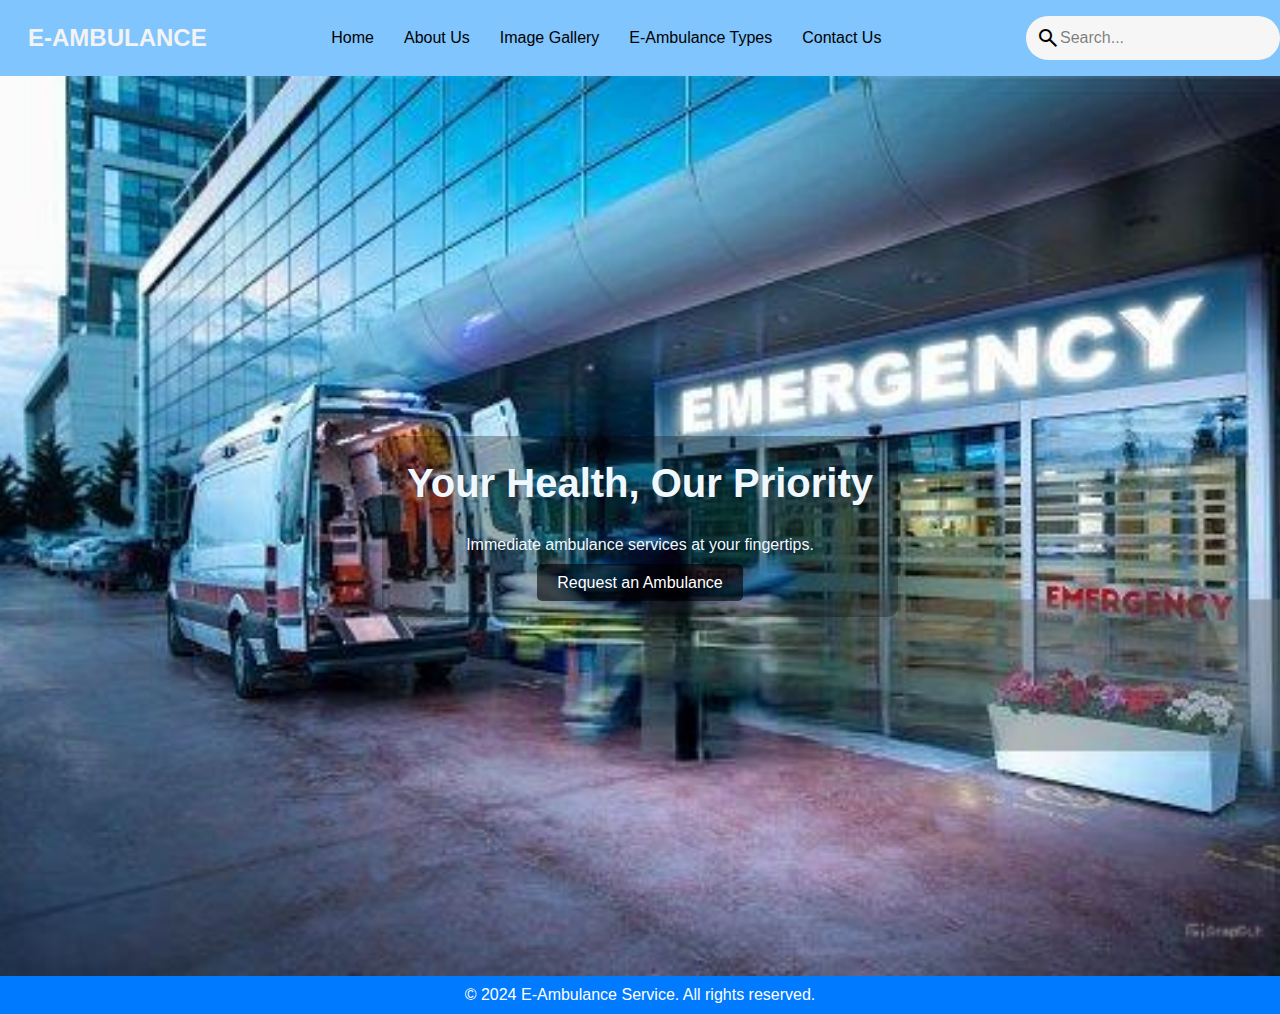
<file: index.html>
<!DOCTYPE html>
<html lang="en">

<head>
    <meta charset="UTF-8">
    <meta name="viewport" content="width=device-width, initial-scale=1.0">
    <link rel="stylesheet" href="style.css">
    <link rel="stylesheet" href="https://fonts.googleapis.com/css2?family=Material+Symbols+Outlined:opsz,wght,FILL,GRAD@24,400,0,0" />
    <title>LIFE LINK</title>
</head>

<body>
    <header>
        <nav class="navbar">
            <div class="amb">E-AMBULANCE</div>

            <ul class="nav-link">
                <li><a href="index.html">Home</a></li>
                <li><a href="about.html">About Us</a></li>
                <li><a href="#gallery">Image Gallery</a></li>
                <li><a href="e-ambulance types.html">E-Ambulance Types</a></li>
                <li><a href="contact.html">Contact Us</a></li>
            </ul>

            <div class="search-container">
                <span class="search-icon material-symbols-outlined">search</span>
                <input type="text" placeholder="Search..." class="search-box">
            </div>

            <div class="hamburger">
                <span class="bar"></span>
                <span class="bar"></span>
                <span class="bar"></span>
            </div>
        </nav>
    </header>
    
        <section id="home" class="hero">
            <div class="hero-content">
                <h2>Your Health, Our Priority</h2>
                <p>Immediate ambulance services at your fingertips.</p>
                <a href="#contact" class="cta-button">Request an Ambulance</a>
            </div>
        </section>
    
        <footer>
            <p>&copy; 2024 E-Ambulance Service. All rights reserved.</p>
        </footer>
    
    



















</body>

</html>
</file>
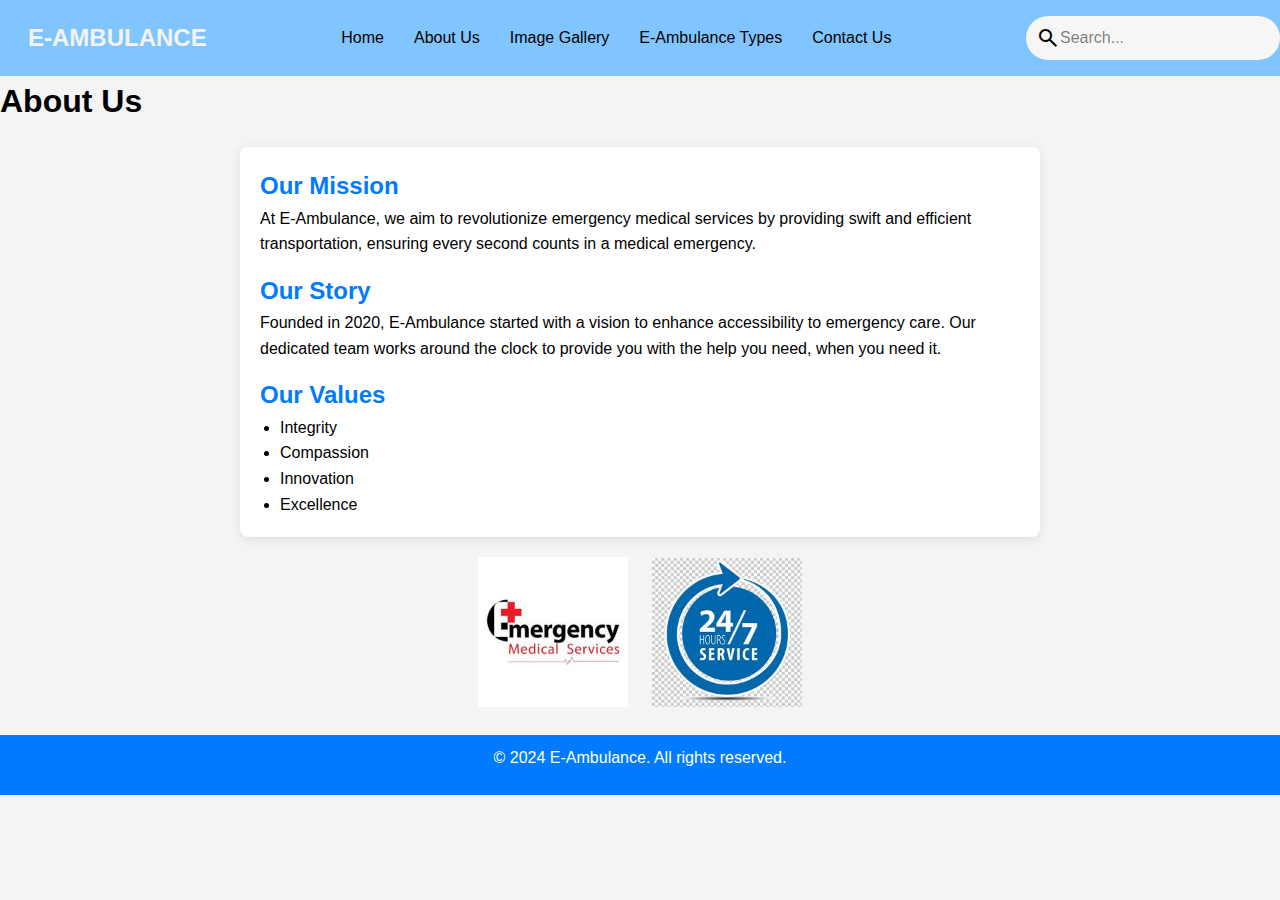
<file: about.html>
<!DOCTYPE html>
<html lang="en">
<head>
    <meta charset="UTF-8">
    <meta name="viewport" content="width=device-width, initial-scale=1.0">
    <link rel="stylesheet" href="about.css">
    <link rel="stylesheet" href="https://fonts.googleapis.com/css2?family=Material+Symbols+Outlined:opsz,wght,FILL,GRAD@24,400,0,0" />
    <title>LIFE LINK</title>
</head>
<body>
    <header>
        <nav class="navbar">
            <div class="amb">E-AMBULANCE</div>

            <ul class="nav-link">
                <li><a href="index.html">Home</a></li>
                <li><a href="about.html">About Us</a></li>
                <li><a href="#gallery">Image Gallery</a></li>
                <li><a href="e-ambulance types.html">E-Ambulance Types</a></li>
                <li><a href="contact.html">Contact Us</a></li>
            </ul>

            <div class="search-container">
                <span class="search-icon material-symbols-outlined">search</span>
                <input type="text" placeholder="Search..." class="search-box">
            </div>

            <div class="hamburger">
                <span class="bar"></span>
                <span class="bar"></span>
                <span class="bar"></span>
            </div>
        </nav>
    </header>
    

    <!-- <h1>About us</h1>
<p>At E-Ambulance, we are dedicated to providing fast, reliable, and compassionate emergency medical services. With a team of highly trained professionals and a fleet of state-of-the-art ambulances, we are committed to ensuring the health and safety of our community.

    Our mission is to deliver exceptional pre-hospital care and support during critical moments. We understand that every second counts, which is why our response teams are equipped to handle a wide range of emergencies, from life-threatening situations to non-emergency medical transportation.

    Driven by a passion for helping others, our staff undergoes continuous training and education to stay at the forefront of medical advancements and best practices. We prioritize patient care, comfort, and dignity in every interaction, ensuring that those we serve feel supported and cared for.

    At E-Ambulance, we believe in collaboration with local hospitals, fire departments, and emergency services to create a seamless network of care. Our commitment extends beyond the emergency room, as we actively engage in community education and outreach programs to promote health and safety.

    Thank you for trusting us with your care. We are here for you, 24/7, ready to respond whenever you need us most.</p> -->



   
        <header class="data">
            <h1>About Us</h1>
        </header>
        
        <main class="about-container">
            <section class="mission-vision">
                <h2>Our Mission</h2>
                <p>At E-Ambulance, we aim to revolutionize emergency medical services by providing swift and efficient transportation, ensuring every second counts in a medical emergency.</p>
            </section>
    
            <section class="our-story">
                <h2>Our Story</h2>
                <p>Founded in 2020, E-Ambulance started with a vision to enhance accessibility to emergency care. Our dedicated team works around the clock to provide you with the help you need, when you need it.</p>
            </section>
    
            <section class="values">
                <h2>Our Values</h2>
                <ul>
                    <li>Integrity</li>
                    <li>Compassion</li>
                    <li>Innovation</li>
                    <li>Excellence</li>
                </ul>
            </section>
        </main>

    

        <div class="logo-container">
            <img src="About logo.jpg" alt="E-Ambulance Logo1" class="logo">
            <img src="service.jpg" alt="E-Ambulance Logo2" class="logo">

        </div>
    



        <footer>
            <p>&copy; 2024 E-Ambulance. All rights reserved.</p>
        </footer>
    
    




       
        
            
        






</body>
</html>
</file>
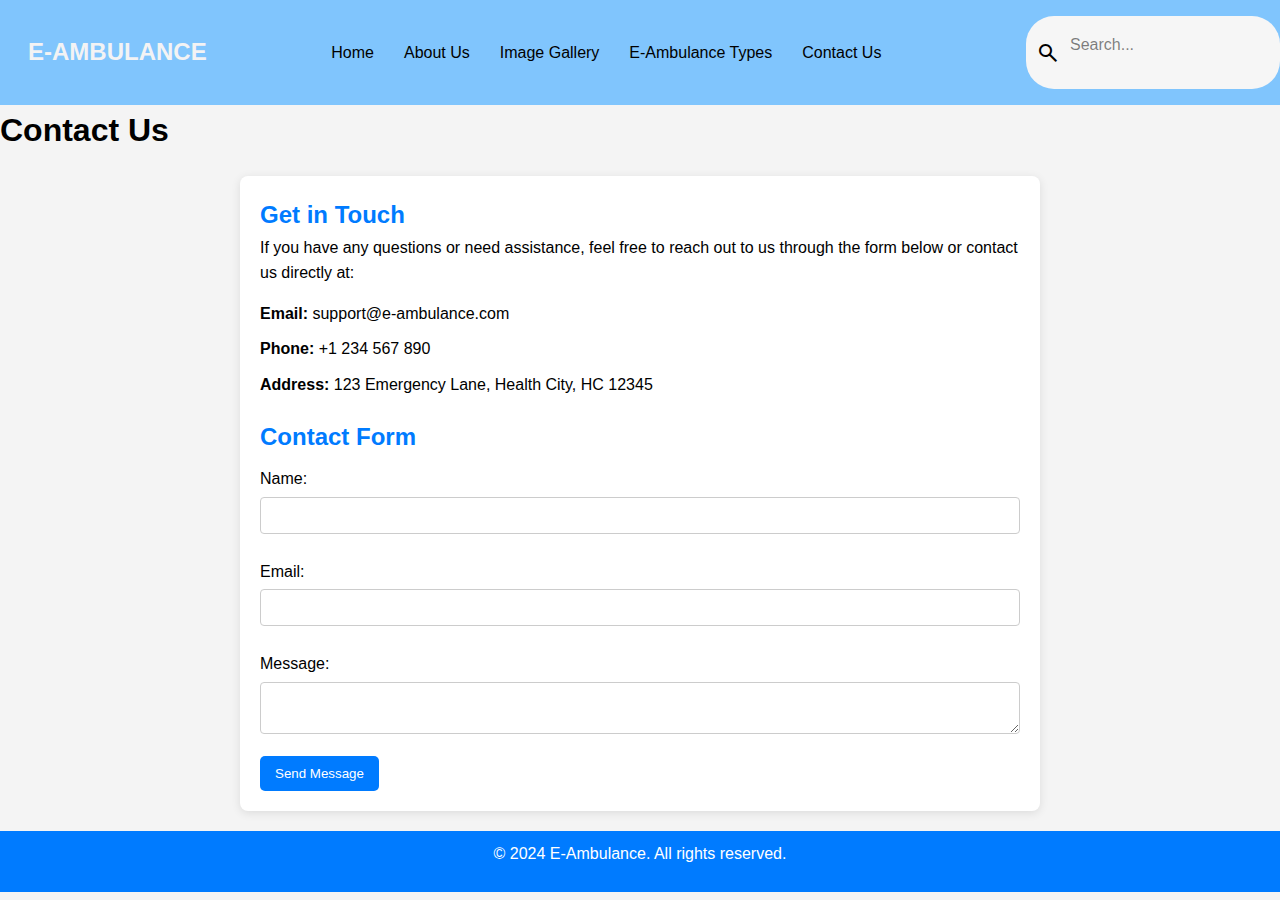
<file: contact.html>
<!DOCTYPE html>
<html lang="en">
<head>
    <meta charset="UTF-8">
    <meta name="viewport" content="width=device-width, initial-scale=1.0">
     <link rel="stylesheet" href="contact.css">
    <link rel="stylesheet" href="https://fonts.googleapis.com/css2?family=Material+Symbols+Outlined:opsz,wght,FILL,GRAD@24,400,0,0" />
    <title>LIFE LINK</title>
</head>
<body>
    <header>
        <nav class="navbar">
            <div class="amb">E-AMBULANCE</div>

            <ul class="nav-link">
                <li><a href="index.html">Home</a></li>
                <li><a href="about.html">About Us</a></li>
                <li><a href="#gallery">Image Gallery</a></li>
                <li><a href="e-ambulance types.html">E-Ambulance Types</a></li>
                <li><a href="contact.html">Contact Us</a></li>
            </ul>

            <div class="search-container">
                <span class="search-icon material-symbols-outlined">search</span>
                <input type="text" placeholder="Search..." class="search-box">
            </div>

            <div class="hamburger">
                <span class="bar"></span>
                <span class="bar"></span>
                <span class="bar"></span>
            </div>
        </nav>
    </header>







        <header class="bear">
            <h1>Contact Us</h1>
        </header>
        
        <main class="contact-container">
            <section class="contact-info">
                <h2>Get in Touch</h2>
                <p>If you have any questions or need assistance, feel free to reach out to us through the form below or contact us directly at:</p>
                <ul>
                    <li><strong>Email:</strong> support@e-ambulance.com</li>
                    <li><strong>Phone:</strong> +1 234 567 890</li>
                    <li><strong>Address:</strong> 123 Emergency Lane, Health City, HC 12345</li>
                </ul>
            </section>
    
            <section class="contact-form">
                <h2>Contact Form</h2>
                <form action="#" method="POST">
                    <label for="name">Name:</label>
                    <input type="text" id="name" name="name" required>
    
                    <label for="email">Email:</label>
                    <input type="email" id="email" name="email" required>
    
                    <label for="message">Message:</label>
                    <textarea id="message" name="message" required></textarea>
    
                    <button type="submit">Send Message</button>
                </form>
            </section>
        </main>
    
        <footer>
            <p>&copy; 2024 E-Ambulance. All rights reserved.</p>
        </footer>
    







</body>
</html>
</file>
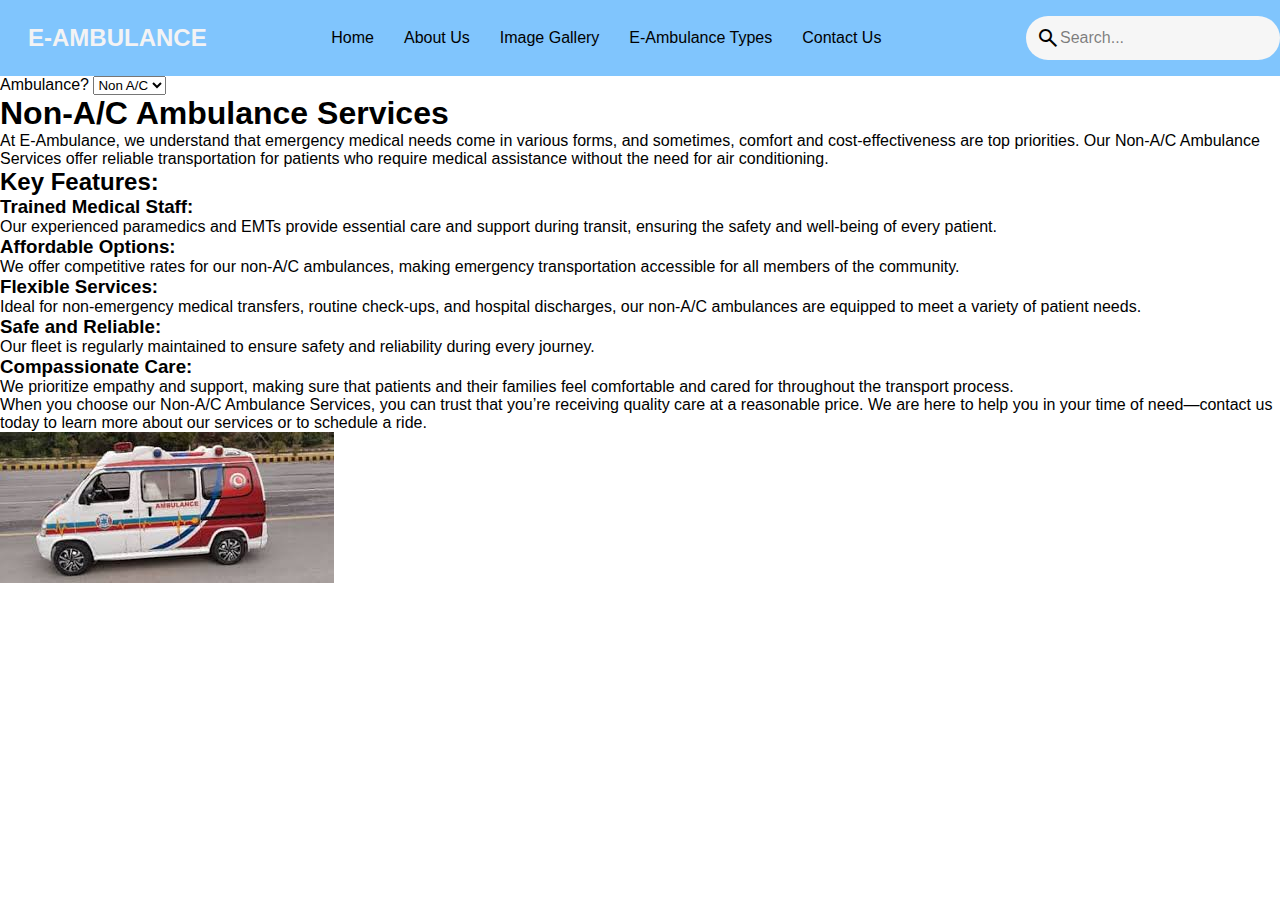
<file: e-ambulance types.html>
<!DOCTYPE html>
<html lang="en">
<head>
    <meta charset="UTF-8">
    <meta name="viewport" content="width=device-width, initial-scale=1.0">
    <link rel="stylesheet" href="eambulance.css">
    <link rel="stylesheet" href="https://fonts.googleapis.com/css2?family=Material+Symbols+Outlined:opsz,wght,FILL,GRAD@24,400,0,0" />
    <title>LIFE LINK</title>
</head>
<body>
    <header>
        <nav class="navbar">
            <div class="amb">E-AMBULANCE</div>

            <ul class="nav-link">
                <li><a href="index.html">Home</a></li>
                <li><a href="about.html">About Us</a></li>
                <li><a href="#gallery">Image Gallery</a></li>
                <li><a href="e-ambulance type.html">E-Ambulance Types</a></li>
                <li><a href="contact.html">Contact Us</a></li>
            </ul>

            <div class="search-container">
                <span class="search-icon material-symbols-outlined">search</span>
                <input type="text" placeholder="Search..." class="search-box">
            </div>

            <div class="hamburger">
                <span class="bar"></span>
                <span class="bar"></span>
                <span class="bar"></span>
            </div>
        </nav>
    </header>

<label for="embulance types">Ambulance?</label>
<select name="" id="embulance types">
   <a href=""><option value="no ac">Non A/C</option></a>
   <a href="AC.html"><option value="ac">A/C</option></a>
  <option value="icu">ICU</option>
  <option value="iccu">ICCU</option>
</select>



    <div class="non-ac">
    <h1>Non-A/C Ambulance Services</h1>

<p>At E-Ambulance, we understand that emergency medical needs come in various forms, and sometimes, comfort and cost-effectiveness are top priorities. Our Non-A/C Ambulance Services offer reliable transportation for patients who require medical assistance without the need for air conditioning.</p>

<h2>Key Features:</h2>
<h3>Trained Medical Staff:</h3><p> Our experienced paramedics and EMTs provide essential care and support during transit, ensuring the safety and well-being of every patient.</p>

<h3>Affordable Options:</h3> <p>We offer competitive rates for our non-A/C ambulances, making emergency transportation accessible for all members of the community.</p>

<h3>Flexible Services:</h3> <p>Ideal for non-emergency medical transfers, routine check-ups, and hospital discharges, our non-A/C ambulances are equipped to meet a variety of patient needs.</p>

<h3>Safe and Reliable:</h3> <p>Our fleet is regularly maintained to ensure safety and reliability during every journey.</p>

<h3>Compassionate Care:</h3> <p>We prioritize empathy and support, making sure that patients and their families feel comfortable and cared for throughout the transport process.</p>

<p>When you choose our Non-A/C Ambulance Services, you can trust that you’re receiving quality care at a reasonable price. We are here to help you in your time of need—contact us today to learn more about our services or to schedule a ride.</p>
</div>
<img src="non ac 2.jpeg" alt="">



</body>
</html>
</file>
<file: style.css>
*{
    margin: 0px;
    padding: 0px;
    box-sizing: border-box;
}

body{
font-family: Arial, sans-serif;
}

.navbar{
    padding: 1rem 0px;
    align-items: center;
    display: flex;
    justify-content: space-between;
    background-color: rgb(128, 197, 253);
}

.amb{
    margin-left: 28px;
    color: rgb(243, 243, 244);
    font-size: 1.5rem;
    font-weight: bold;
}

.nav-link{
list-style: none;
display: flex;
}

.nav-link li{
    margin: 0 15px;
}

.nav-link a{
    color: rgb(1, 1, 1);
    text-decoration: none;
    transition: color 0.3s;
}

.nav-link a:hover{
    color: rgb(255, 255, 255);
}

.search-container{
    width: max-content;
    display: flex;
    align-items: center;
    margin-left: 20px;
    padding: 10px; ;
    border-radius: 28px;
    background: #f6f6f6;
   transition: box-shadow 0.25s;
}

.search:focus :focus-within{
    box-shadow: 0 0 2px rgba(0, 0, 0, 0.75);
}

.search-box{
    font-size: 16px;
    color: #333333;
    border: none;
    outline: none;
    /* border-radius: 8px; */
    width: 200px;
    background: transparent;
    margin-right: 10px;
}

.search-box::placeholder, search-icon{
    color: rgba(0, 0, 0, 0.5);
}

.hamburger{
    display: none;
    flex-direction: column;
    cursor: pointer;
}

.bar{
    height: 3px;
    width: 25px;
    background-color: rgb(0, 0, 0);
    margin: 3px 0;
}






.hero {
    background: url('background.jpg') no-repeat center center/cover;
    height: 100vh;
    display: flex;
    align-items: center;
    justify-content: center;
    text-align: center;
    position: relative;
}

.hero-content {
    background: rgba(7, 7, 7, 0.306);
    padding: 25px;
    border-radius: 10px;
}

.hero h2 {
    font-size: 2.5rem;
    margin-bottom: 10px;
    color: aliceblue;
}

.hero-content p{
    padding: 20px;
    color: aliceblue;

}

.cta-button {
    background: rgba(0, 0, 0, 0.591);
    color: white;
    padding: 10px 20px;
    text-decoration: none;
    border-radius: 5px;
    transition: background 0.3s;
}

.cta-button:hover {
    background: rgba(199, 6, 6, 0.717);
}

footer {
    background: #007bff;
    color: white;
    text-align: center;
    padding: 10px 0;
    position: relative;
}
</file>
<file: about.css>
*{
    margin: 0px;
    padding: 0px;
    box-sizing: border-box;
}

body{
font-family: Arial, sans-serif;
}

.navbar{
    padding: 1rem 0px;
    align-items: center;
    display: flex;
    justify-content: space-between;
    background-color: rgb(128, 197, 253);
}

.amb{
    margin-left: 28px;
    color: rgb(243, 243, 244);
    font-size: 1.5rem;
    font-weight: bold;
}

.nav-link{
list-style: none;
display: flex;
}

.nav-link li{
    margin: 0 15px;
}

.nav-link a{
    color: rgb(1, 1, 1);
    text-decoration: none;
    transition: color 0.3s;
}

.nav-link a:hover{
    color: rgb(255, 255, 255);
}

.search-container{
    width: max-content;
    display: flex;
    align-items: center;
    margin-left: 20px;
    padding: 10px; ;
    border-radius: 28px;
    background: #f6f6f6;
   transition: box-shadow 0.25s;
}

.search:focus :focus-within{
    box-shadow: 0 0 2px rgba(0, 0, 0, 0.75);
}

.search-box{
    font-size: 16px;
    color: #333333;
    border: none;
    outline: none;
    /* border-radius: 8px; */
    width: 200px;
    background: transparent;
    margin-right: 10px;
}

.search-box::placeholder, search-icon{
    color: rgba(0, 0, 0, 0.5);
}

.hamburger{
    display: none;
    flex-direction: column;
    cursor: pointer;
}

.bar{
    height: 3px;
    width: 25px;
    background-color: rgb(0, 0, 0);
    margin: 3px 0;
}










body {
    font-family: 'Arial', sans-serif;
    line-height: 1.6;
    margin: 0;
    padding: 0;
    background-color: #f4f4f4;
}

header data {
    background: #007bff;
    color: white;
    padding: 20px;
    text-align: center;
}

.about-container {
    max-width: 800px;
    margin: 20px auto;
    padding: 20px;
    background: white;
    border-radius: 8px;
    box-shadow: 0 2px 10px rgba(0, 0, 0, 0.1);
}

h2 {
    color: #007bff;
}

p {
    margin-bottom: 15px;
}

ul {
    list-style-type: disc;
    margin-left: 20px;
}

footer {
    text-align: center;
    padding: 10px;
    background: #007bff;
    color: white;
    position: relative;
    bottom: 0;
    width: 100%;
}

/* Responsive Design */
@media (max-width: 600px) {
    header, footer {
        padding: 15px;
    }

    .about-container {
        margin: 10px;
        padding: 15px;
    }
}


.logo-container {
    text-align: center;
    margin: 20px 0;
}

.logo {
    max-width: 150px; /* Adjust size as needed */
    height: auto;
    margin: 0 10px; /* Space between logos */
}
</file>
<file: contact.css>
*{
    margin: 0px;
    padding: 0px;
    box-sizing: border-box;
}

body{
font-family: Arial, sans-serif;
}

.navbar{
    padding: 1rem 0px;
    align-items: center;
    display: flex;
    justify-content: space-between;
    background-color: rgb(128, 197, 253);
}

.amb{
    margin-left: 28px;
    color: rgb(243, 243, 244);
    font-size: 1.5rem;
    font-weight: bold;
}

.nav-link{
list-style: none;
display: flex;
}

.nav-link li{
    margin: 0 15px;
}

.nav-link a{
    color: rgb(1, 1, 1);
    text-decoration: none;
    transition: color 0.3s;
}

.nav-link a:hover{
    color: rgb(255, 255, 255);
}

.search-container{
    width: max-content;
    display: flex;
    align-items: center;
    margin-left: 20px;
    padding: 10px; ;
    border-radius: 28px;
    background: #f6f6f6;
   transition: box-shadow 0.25s;
}

.search:focus :focus-within{
    box-shadow: 0 0 2px rgba(0, 0, 0, 0.75);
}

.search-box{
    font-size: 16px;
    color: #333333;
    border: none;
    outline: none;
    /* border-radius: 8px; */
    width: 200px;
    background: transparent;
    margin-right: 10px;
}

.search-box::placeholder, search-icon{
    color: rgba(0, 0, 0, 0.5);
}

.hamburger{
    display: none;
    flex-direction: column;
    cursor: pointer;
}

.bar{
    height: 3px;
    width: 25px;
    background-color: rgb(0, 0, 0);
    margin: 3px 0;
}








body {
    font-family: 'Arial', sans-serif;
    line-height: 1.6;
    margin: 0;
    padding: 0;
    background-color: #f4f4f4;
}

/* header .bear { */
    /* background: #007bff; */
    /* color: white; */
    /* padding: 20px; */
    /* text-align: center; */
/* } */

.contact-container {
    max-width: 800px;
    margin: 20px auto;
    padding: 20px;
    background: white;
    border-radius: 8px;
    box-shadow: 0 2px 10px rgba(0, 0, 0, 0.1);
}

.contact-info {
    margin-bottom: 20px;
}

h2 {
    color: #007bff;
}

p {
    margin-bottom: 15px;
}

ul {
    list-style-type: none;
    padding: 0;
}

li {
    margin-bottom: 10px;
}

.contact-form {
    margin-top: 20px;
}

label {
    display: block;
    margin: 10px 0 5px;
}

input, textarea {
    width: 100%;
    padding: 10px;
    margin-bottom: 15px;
    border: 1px solid #ccc;
    border-radius: 4px;
}

button {
    background: #007bff;
    color: white;
    border: none;
    padding: 10px 15px;
    border-radius: 5px;
    cursor: pointer;
}

button:hover {
    background: #0056b3;
}

footer {
    text-align: center;
    padding: 10px;
    background: #007bff;
    color: white;
    position: relative;
    bottom: 0;
    width: 100%;
}

/* Responsive Design */
@media (max-width: 600px) {
    header, footer {
        padding: 15px;
    }

    .contact-container {
        margin: 10px;
        padding: 15px;
    }
}
</file>
<file: eambulance.css>
*{
    margin: 0px;
    padding: 0px;
    box-sizing: border-box;
}

body{
font-family: Arial, sans-serif;
}

.navbar{
    padding: 1rem 0px;
    align-items: center;
    display: flex;
    justify-content: space-between;
    background-color: rgb(128, 197, 253);
}

.amb{
    margin-left: 28px;
    color: rgb(243, 243, 244);
    font-size: 1.5rem;
    font-weight: bold;
}

.nav-link{
list-style: none;
display: flex;
}

.nav-link li{
    margin: 0 15px;
}

.nav-link a{
    color: rgb(1, 1, 1);
    text-decoration: none;
    transition: color 0.3s;
}

.nav-link a:hover{
    color: rgb(255, 255, 255);
}

.search-container{
    width: max-content;
    display: flex;
    align-items: center;
    margin-left: 20px;
    padding: 10px; ;
    border-radius: 28px;
    background: #f6f6f6;
   transition: box-shadow 0.25s;
}

.search:focus :focus-within{
    box-shadow: 0 0 2px rgba(0, 0, 0, 0.75);
}

.search-box{
    font-size: 16px;
    color: #333333;
    border: none;
    outline: none;
    /* border-radius: 8px; */
    width: 200px;
    background: transparent;
    margin-right: 10px;
}

.search-box::placeholder, search-icon{
    color: rgba(0, 0, 0, 0.5);
}

.hamburger{
    display: none;
    flex-direction: column;
    cursor: pointer;
}

.bar{
    height: 3px;
    width: 25px;
    background-color: rgb(0, 0, 0);
    margin: 3px 0;
}
</file>
